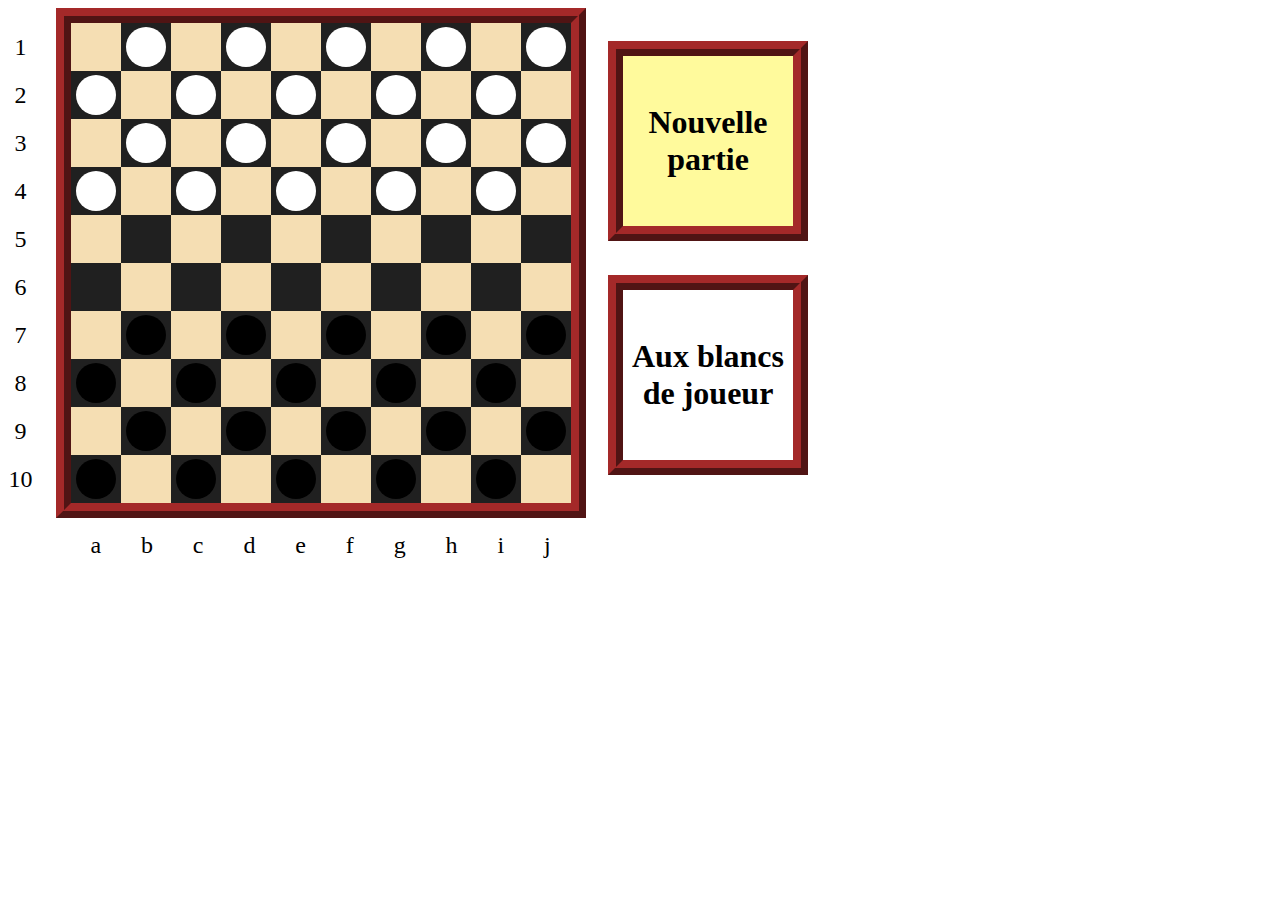
<file: Jeu-dame-v2/index.html>
<!DOCTYPE html>
<html lang="en">
  <head>
    <meta charset="UTF-8" />
    <meta http-equiv="X-UA-Compatible" content="IE=edge" />
    <meta name="viewport" content="width=device-width, initial-scale=1.0" />
    <link rel="stylesheet" href="style.css" />
    <title>Document</title>
  </head>
  <body>
    <main>
      <div id="index_number" class="column">
        <span class="index" id="row_1">1</span>
        <span class="index" id="row_2">2</span>
        <span class="index" id="row_3">3</span>
        <span class="index" id="row_4">4</span>
        <span class="index" id="row_5">5</span>
        <span class="index" id="row_6">6</span>
        <span class="index" id="row_7">7</span>
        <span class="index" id="row_8">8</span>
        <span class="index" id="row_9">9</span>
        <span class="index" id="row_10">10</span>
      </div>
      <div class="column">
        <div class="plateau">
          <!-- ligne 10 -->
          <span id="a10" class="blanc"></span>
          <span id="b10" class="noir"><span class="pion_blanc"></span></span>
          <span id="c10" class="blanc"></span>
          <span id="d10" class="noir"><span class="pion_blanc"></span></span>
          <span id="e10" class="blanc"></span>
          <span id="f10" class="noir"><span class="pion_blanc"></span></span>
          <span id="g10" class="blanc"></span>
          <span id="h10" class="noir"><span class="pion_blanc"></span></span>
          <span id="i10" class="blanc"></span>
          <span id="j10" class="noir"><span class="pion_blanc"></span></span>
          <!-- ligne 9 -->
          <span id="a9" class="noir"><span class="pion_blanc"></span></span>
          <span id="b9" class="blanc"></span>
          <span id="c9" class="noir"><span class="pion_blanc"></span></span>
          <span id="d9" class="blanc"></span>
          <span id="e9" class="noir"><span class="pion_blanc"></span></span>
          <span id="f9" class="blanc"></span>
          <span id="g9" class="noir"><span class="pion_blanc"></span></span>
          <span id="h9" class="blanc"></span>
          <span id="i9" class="noir"><span class="pion_blanc"></span></span>
          <span id="j9" class="blanc"></span>
          <!-- ligne 8 -->
          <span id="a8" class="blanc"></span>
          <span id="b8" class="noir"><span class="pion_blanc"></span></span>
          <span id="c8" class="blanc"></span>
          <span id="d8" class="noir"><span class="pion_blanc"></span></span>
          <span id="e8" class="blanc"></span>
          <span id="f8" class="noir"><span class="pion_blanc"></span></span>
          <span id="g8" class="blanc"></span>
          <span id="h8" class="noir"><span class="pion_blanc"></span></span>
          <span id="i8" class="blanc"></span>
          <span id="j8" class="noir"><span class="pion_blanc"></span></span>
          <!-- ligne 7 -->
          <span id="a7" class="noir"><span class="pion_blanc"></span></span>
          <span id="b7" class="blanc"></span>
          <span id="c7" class="noir"><span class="pion_blanc"></span></span>
          <span id="d7" class="blanc"></span>
          <span id="e7" class="noir"><span class="pion_blanc"></span></span>
          <span id="f7" class="blanc"></span>
          <span id="g7" class="noir"><span class="pion_blanc"></span></span>
          <span id="h7" class="blanc"></span>
          <span id="i7" class="noir"><span class="pion_blanc"></span></span>
          <span id="j7" class="blanc"></span>
          <!-- ligne 6 -->
          <span id="a6" class="blanc"></span>
          <span id="b6" class="noir"></span>
          <span id="c6" class="blanc"></span>
          <span id="d6" class="noir"></span>
          <span id="e6" class="blanc"></span>
          <span id="f6" class="noir"></span>
          <span id="g6" class="blanc"></span>
          <span id="h6" class="noir"></span>
          <span id="i6" class="blanc"></span>
          <span id="j6" class="noir"></span>
          <!-- ligne 5 -->
          <span id="a5" class="noir"></span>
          <span id="b5" class="blanc"></span>
          <span id="c5" class="noir"></span>
          <span id="d5" class="blanc"></span>
          <span id="e5" class="noir"></span>
          <span id="f5" class="blanc"></span>
          <span id="g5" class="noir"></span>
          <span id="h5" class="blanc"></span>
          <span id="i5" class="noir"></span>
          <span id="j5" class="blanc"></span>
          <!-- ligne 4 -->
          <span id="a4" class="blanc"></span>
          <span id="b4" class="noir"><span class="pion_noir"></span></span>
          <span id="c4" class="blanc"></span>
          <span id="d4" class="noir"><span class="pion_noir"></span></span>
          <span id="e4" class="blanc"></span>
          <span id="f4" class="noir"><span class="pion_noir"></span></span>
          <span id="g4" class="blanc"></span>
          <span id="h4" class="noir"><span class="pion_noir"></span></span>
          <span id="i4" class="blanc"></span>
          <span id="j4" class="noir"><span class="pion_noir"></span></span>
          <!-- ligne 3 -->
          <span id="a3" class="noir"><span class="pion_noir"></span></span>
          <span id="b3" class="blanc"></span>
          <span id="c3" class="noir"><span class="pion_noir"></span></span>
          <span id="d3" class="blanc"></span>
          <span id="e3" class="noir"><span class="pion_noir"></span></span>
          <span id="f3" class="blanc"></span>
          <span id="g3" class="noir"><span class="pion_noir"></span></span>
          <span id="h3" class="blanc"></span>
          <span id="i3" class="noir"><span class="pion_noir"></span></span>
          <span id="j3" class="blanc"></span>
          <!-- ligne 2 -->
          <span id="a2" class="blanc"></span>
          <span id="b2" class="noir"><span class="pion_noir"></span></span>
          <span id="c2" class="blanc"></span>
          <span id="d2" class="noir"><span class="pion_noir"></span></span>
          <span id="e2" class="blanc"></span>
          <span id="f2" class="noir"><span class="pion_noir"></span></span>
          <span id="g2" class="blanc"></span>
          <span id="h2" class="noir"><span class="pion_noir"></span></span>
          <span id="i2" class="blanc"></span>
          <span id="j2" class="noir"><span class="pion_noir"></span></span>
          <!-- ligne 1 -->
          <span id="a1" class="noir"><span class="pion_noir"></span></span>
          <span id="b1" class="blanc"></span>
          <span id="c1" class="noir"><span class="pion_noir"></span></span>
          <span id="d1" class="blanc"></span>
          <span id="e1" class="noir"><span class="pion_noir"></span></span>
          <span id="f1" class="blanc"></span>
          <span id="g1" class="noir"><span class="pion_noir"></span></span>
          <span id="h1" class="blanc"></span>
          <span id="i1" class="noir"><span class="pion_noir"></span></span>
          <span id="j1" class="blanc"></span>
        </div>
        <div id="index_letter" class="row">
          <span class="index">a</span>
          <span class="index">b</span>
          <span class="index">c</span>
          <span class="index">d</span>
          <span class="index">e</span>
          <span class="index">f</span>
          <span class="index">g</span>
          <span class="index">h</span>
          <span class="index">i</span>
          <span class="index">j</span>
        </div>
      </div>
      <div class="buttons">
        <div>
          <button class="button_new_game">Nouvelle partie</button>
        </div>
        <div>
          <button class="tour_joueur">Aux blancs de joueur</button>
        </div>
      </div>
    </main>
  </body>
</html>
</file>
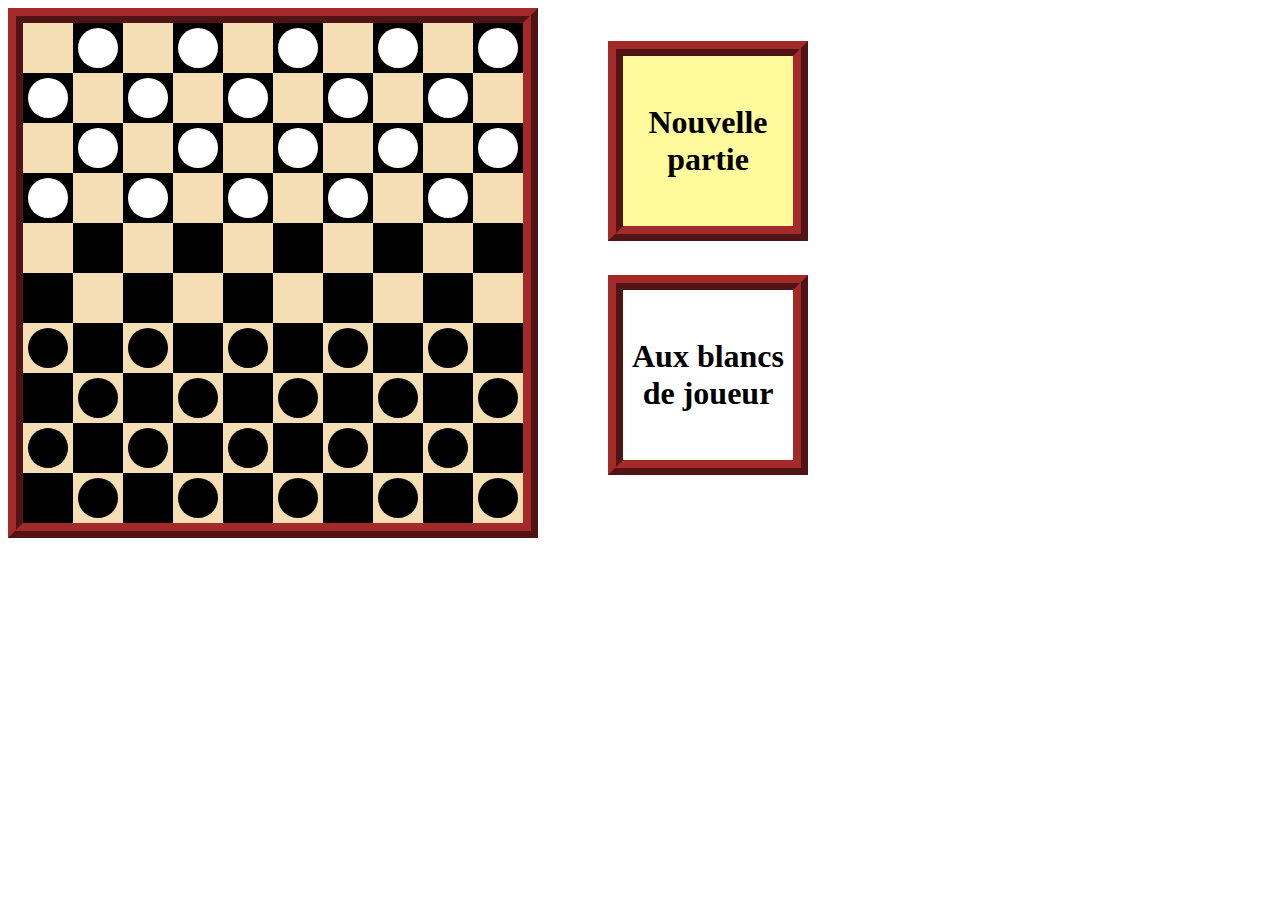
<file: Jeu_de_dames/index.html>
<!DOCTYPE html>
<html lang="en">
  <head>
    <meta charset="UTF-8" />
    <meta http-equiv="X-UA-Compatible" content="IE=edge" />
    <meta name="viewport" content="width=device-width, initial-scale=1.0" />
    <link rel="stylesheet" href="style.css" />
    <title>Document</title>
  </head>
  <body>
    <main>
      <div class="plateau_dames">
        <div class="row_1 black">
          <span class="white"></span>
          <span class="black pion"><span class="pion_blanc"></span></span>
          <span class="white"></span>
          <span class="black pion"><span class="pion_blanc"></span></span>
          <span class="white"></span>
          <span class="black pion"><span class="pion_blanc"></span></span>
          <span class="white"></span>
          <span class="black pion"><span class="pion_blanc"></span></span>
          <span class="white"></span>
          <span class="black pion"><span class="pion_blanc"></span></span>
        </div>
        <div class="row_2">
          <span class="black pion"><span class="pion_blanc"></span></span>
          <span class="white"></span>
          <span class="black pion"><span class="pion_blanc"></span></span>
          <span class="white"></span>
          <span class="black pion"><span class="pion_blanc"></span></span>
          <span class="white"></span>
          <span class="black pion"><span class="pion_blanc"></span></span>
          <span class="white"></span>
          <span class="black pion"><span class="pion_blanc"></span></span>
          <span class="white"></span>
        </div>
        <div class="row_3">
          <span class="white"></span>
          <span class="black pion"><span class="pion_blanc"></span></span>
          <span class="white"></span>
          <span class="black pion"><span class="pion_blanc"></span></span>
          <span class="white"></span>
          <span class="black pion"><span class="pion_blanc"></span></span>
          <span class="white"></span>
          <span class="black pion"><span class="pion_blanc"></span></span>
          <span class="white"></span>
          <span class="black pion"><span class="pion_blanc"></span></span>
        </div>
        <div class="row_4">
          <span class="black pion"><span class="pion_blanc"></span></span>
          <span class="white"></span>
          <span class="black pion"><span class="pion_blanc"></span></span>
          <span class="white"></span>
          <span class="black pion"><span class="pion_blanc"></span></span>
          <span class="white"></span>
          <span class="black pion"><span class="pion_blanc"></span></span>
          <span class="white"></span>
          <span class="black pion"><span class="pion_blanc"></span></span>
          <span class="white"></span>
        </div>
        <div class="row_5">
          <span class="white"></span><span class="black"></span>
          <span class="white"></span><span class="black"></span>
          <span class="white"></span><span class="black"></span>
          <span class="white"></span><span class="black"></span>
          <span class="white"></span><span class="black"></span>
        </div>
        <div class="row_6">
          <span class="black"></span><span class="white"></span>
          <span class="black"></span><span class="white"></span>
          <span class="black"></span><span class="white"></span>
          <span class="black"></span><span class="white"></span>
          <span class="black"></span><span class="white"></span>
        </div>
        <div class="row_7">
          <span class="white pion"><span class="pion_noir"></span></span>
          <span class="black"></span>
          <span class="white pion"><span class="pion_noir"></span></span>
          <span class="black"></span>
          <span class="white pion"><span class="pion_noir"></span></span>
          <span class="black"></span>
          <span class="white pion"><span class="pion_noir"></span></span>
          <span class="black"></span>
          <span class="white pion"><span class="pion_noir"></span></span>
          <span class="black"></span>
        </div>
        <div class="row_8">
          <span class="black"></span>
          <span class="white pion"><span class="pion_noir"></span></span>
          <span class="black"></span>
          <span class="white pion"><span class="pion_noir"></span></span>
          <span class="black"></span>
          <span class="white pion"><span class="pion_noir"></span></span>
          <span class="black"></span>
          <span class="white pion"><span class="pion_noir"></span></span>
          <span class="black"></span>
          <span class="white pion"><span class="pion_noir"></span></span>
        </div>
        <div class="row_9">
          <span class="white pion"><span class="pion_noir"></span></span>
          <span class="black"></span>
          <span class="white pion"><span class="pion_noir"></span></span>
          <span class="black"></span>
          <span class="white pion"><span class="pion_noir"></span></span>
          <span class="black"></span>
          <span class="white pion"><span class="pion_noir"></span></span>
          <span class="black"></span>
          <span class="white pion"><span class="pion_noir"></span></span>
          <span class="black"></span>
        </div>
        <div class="row_10">
          <span class="black"></span>
          <span class="white pion"><span class="pion_noir"></span></span>
          <span class="black"></span>
          <span class="white pion"><span class="pion_noir"></span></span>
          <span class="black"></span>
          <span class="white pion"><span class="pion_noir"></span></span>
          <span class="black"></span>
          <span class="white pion"><span class="pion_noir"></span></span>
          <span class="black"></span>
          <span class="white pion"><span class="pion_noir"></span></span>
        </div>
      </div>
      <div class="buttons">
        <div>
          <button class="button_new_game">Nouvelle partie</button>
        </div>
        <div>
          <button class="tour_joueur">Aux blancs de joueur</button>
        </div>
      </div>
    </main>
  </body>
</html>
</file>
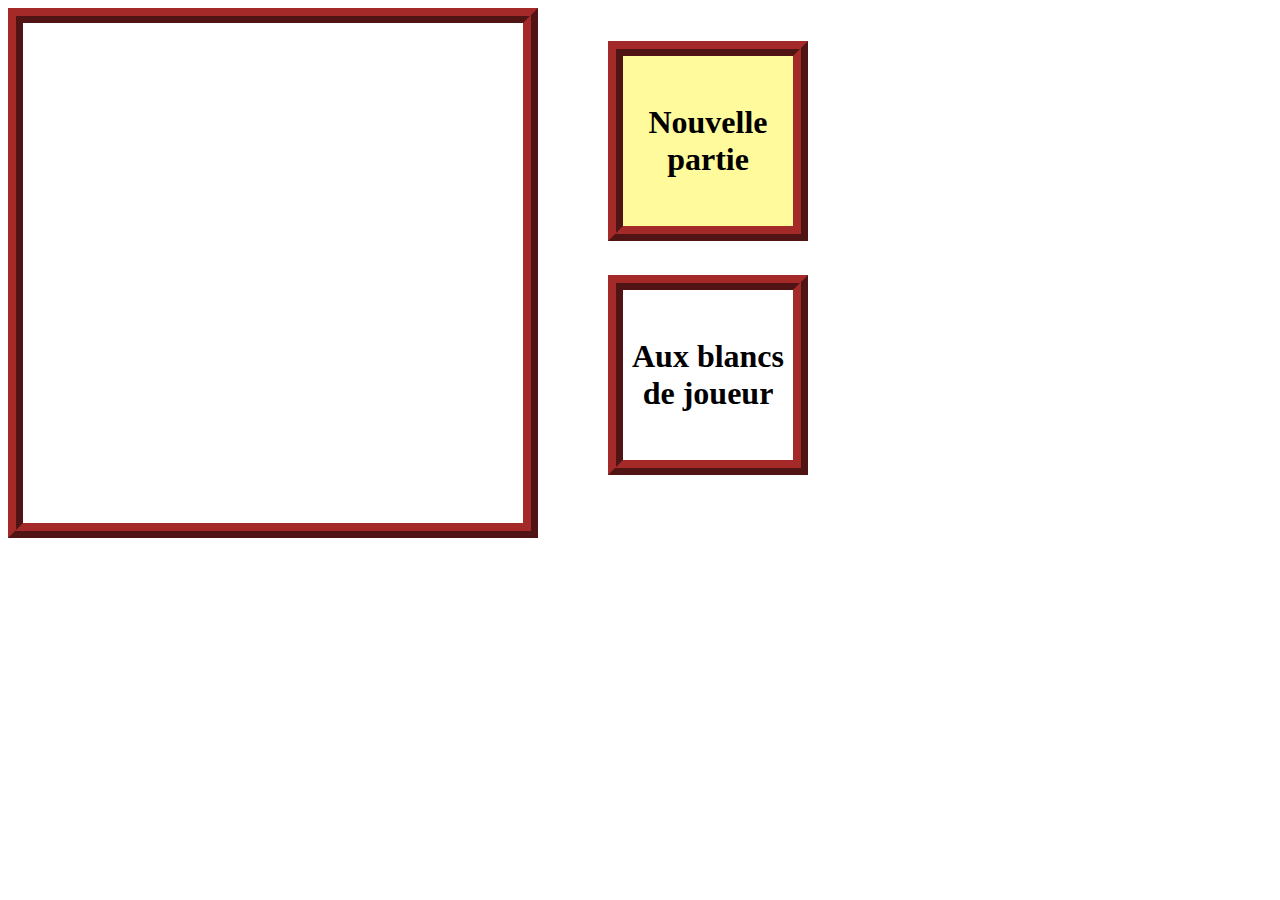
<file: Jeu_de_dames/index_fail_grid.html>
<!DOCTYPE html>
<html lang="en">
  <head>
    <meta charset="UTF-8" />
    <meta http-equiv="X-UA-Compatible" content="IE=edge" />
    <meta name="viewport" content="width=device-width, initial-scale=1.0" />
    <link rel="stylesheet" href="style.css" />
    <title>Document</title>
  </head>
  <body>
    <main>
      <div class="plateau_dames">
        <span class="blanc"></span><span class="noir"></span
        ><span class="blanc"></span><span class="noir"></span
        ><span class="blanc"></span><span class="noir"></span
        ><span class="blanc"></span><span class="noir"></span
        ><span class="blanc"></span><span class="noir"></span>
        <span class="noir"></span><span class="blanc"></span
        ><span class="noir"></span><span class="blanc"></span
        ><span class="noir"></span><span class="blanc"></span
        ><span class="noir"></span><span class="blanc"></span
        ><span class="noir"></span><span class="blanc"></span>
        <span class="blanc"></span><span class="noir"></span
        ><span class="blanc"></span><span class="noir"></span
        ><span class="blanc"></span><span class="noir"></span
        ><span class="blanc"></span><span class="noir"></span
        ><span class="blanc"></span><span class="noir"></span>
        <span class="noir"></span><span class="blanc"></span
        ><span class="noir"></span><span class="blanc"></span
        ><span class="noir"></span><span class="blanc"></span
        ><span class="noir"></span><span class="blanc"></span
        ><span class="noir"></span><span class="blanc"></span>
        <span class="blanc"></span><span class="noir"></span
        ><span class="blanc"></span><span class="noir"></span
        ><span class="blanc"></span><span class="noir"></span
        ><span class="blanc"></span><span class="noir"></span
        ><span class="blanc"></span><span class="noir"></span>
        <span class="noir"></span><span class="blanc"></span
        ><span class="noir"></span><span class="blanc"></span
        ><span class="noir"></span><span class="blanc"></span
        ><span class="noir"></span><span class="blanc"></span
        ><span class="noir"></span><span class="blanc"></span>
        <span class="blanc"></span><span class="noir"></span
        ><span class="blanc"></span><span class="noir"></span
        ><span class="blanc"></span><span class="noir"></span
        ><span class="blanc"></span><span class="noir"></span
        ><span class="blanc"></span><span class="noir"></span>
        <span class="noir"></span><span class="blanc"></span
        ><span class="noir"></span><span class="blanc"></span
        ><span class="noir"></span><span class="blanc"></span
        ><span class="noir"></span><span class="blanc"></span
        ><span class="noir"></span><span class="blanc"></span>
        <span class="blanc"></span><span class="noir"></span
        ><span class="blanc"></span><span class="noir"></span
        ><span class="blanc"></span><span class="noir"></span
        ><span class="blanc"></span><span class="noir"></span
        ><span class="blanc"></span><span class="noir"></span>
        <span class="noir"></span><span class="blanc"></span
        ><span class="noir"></span><span class="blanc"></span
        ><span class="noir"></span><span class="blanc"></span
        ><span class="noir"></span><span class="blanc"></span
        ><span class="noir"></span><span class="blanc"></span>
      </div>
      <div class="buttons">
        <div>
          <button class="button_new_game">Nouvelle partie</button>
        </div>
        <div>
          <button class="tour_joueur">Aux blancs de joueur</button>
        </div>
      </div>
    </main>
  </body>
</html>
</file>
<file: Jeu-dame-v2/style.css>
main {
  width: 800px;
  height: 550px;
  display: flex;
  justify-content: space-between;
}
.plateau {
  width: 500px;
  height: 500px;
  border: 15px ridge #a42929;
  display: grid;
  grid-template: repeat(10, 1fr) / repeat(10, 1fr);
  grid-template-areas:
    "a10 b10 c10 d10 e10 f10 g10 h10 i10 j10"
    "a9 b9 c9 d9 e9 f9 g9 h9 i9 j9"
    "a8 b8 c8 d8 e8 f8 g8 h8 i8 j8"
    "a7 b7 c7 d7 e7 f7 g7 h7 i7 j7"
    "a6 b6 c6 d6 e6 f6 g6 h6 i6 j6"
    "a5 b5 c5 d5 e5 f5 g5 h5 i5 j5"
    "a4 b4 c4 d4 e4 f4 g4 h4 i4 j4"
    "a3 b3 c3 d3 e3 f3 g3 h3 i3 j3"
    "a2 b2 c2 d2 e2 f2 g2 h2 i2 j2"
    "a1 b1 c1 d1 e1 f1 g1 h1 i1 j1";
}
.blanc {
  background-color: #f5deb3;
}
.noir {
  display: flex;
  justify-content: center;
  align-items: center;
  background-color: #202020;
}
.pion_blanc {
  width: 40px;
  height: 40px;
  background-color: white;
  /* border: 1px solid black; */
  border-radius: 50%;
}
.pion_noir {
  width: 40px;
  height: 40px;
  background-color: black;
  /* border: 1px solid white; */
  border-radius: 50%;
}
.column {
  display: flex;
  flex-direction: column;
  justify-content: space-between;
}
.row {
  width: 500px;
  display: flex;
  margin-left: 15px;
}
.index {
  display: flex;
  justify-content: center;
  align-items: center;
  flex-grow: 1;
  font-size: 1.5rem;
  font-family: "Times New Roman", Times, serif;
}
#index_number {
  width: 25px;
  height: 480px;
  margin-top: 15px;
}
#index_letter {
  width: 500px;
  height: 25px;
  margin-top: 15px;
}
.buttons {
  width: 200px;
  height: 500px;
  display: flex;
  flex-direction: column;
  justify-content: space-evenly;
}
button {
  font-size: 2em;
  font-weight: bold;
  font-family: "Times New Roman", Times, serif;
}
.button_new_game {
  width: 200px;
  height: 200px;
  background-color: #fffa9c;
  border: 15px ridge #a42929;
}
.button_new_game:hover {
  background-color: #fffa55;
}
.tour_joueur {
  width: 200px;
  height: 200px;
  background-color: #ffffff;
  border: 15px ridge #a42929;
}
</file>
<file: Jeu_de_dames/style.css>
main {
  width: 1100px;
  height: 800px;
  display: flex;
  justify-content: space-between;
}
.plateau_dames {
  width: 500px;
  height: 500px;
  border: 15px ridge #a42929;
  display: grid;
  grid-template: repeat(10, 1fr) / 1fr;
}
div > div {
  display: grid;
  grid-template: 1fr / repeat(10, 1fr);
}
.white {
  background-color: #f5deb3;
}
.black {
  background-color: black;
}
.pion {
  display: grid;
  grid-template: 40px / 40px;
  justify-content: center;
  align-content: center;
}
.pion_blanc {
  background-color: white;
  border-radius: 50%;
}
.pion_noir {
  background-color: black;
  border-radius: 50%;
}
.buttons {
  width: 500px;
  height: 500px;
  display: flex;
  flex-direction: column;
  justify-content: space-evenly;
}
button {
  font-size: 2em;
  font-weight: bold;
  font-family: "Times New Roman", Times, serif;
}
.button_new_game {
  width: 200px;
  height: 200px;
  background-color: #fffa9c;
  border: 15px ridge #a42929;
}
.tour_joueur {
  width: 200px;
  height: 200px;
  background-color: #ffffff;
  border: 15px ridge #a42929;
}
</file>
